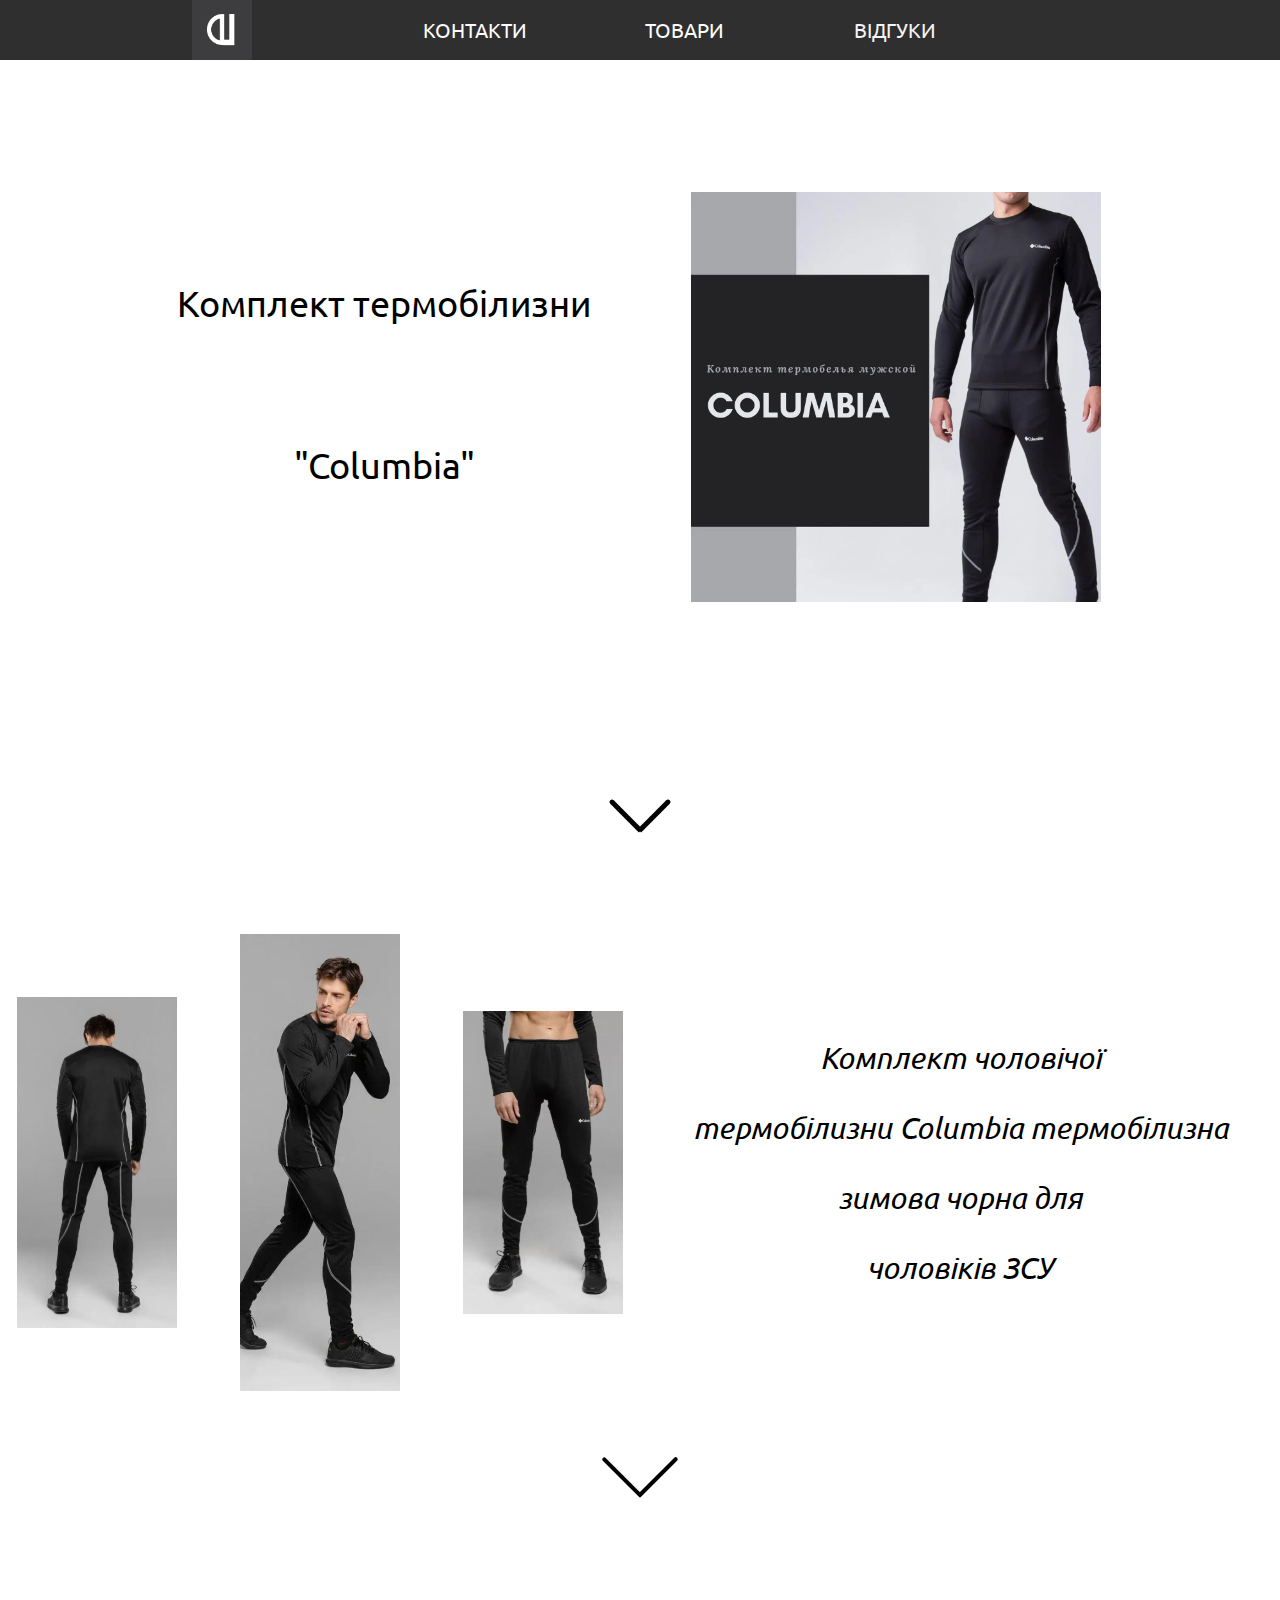
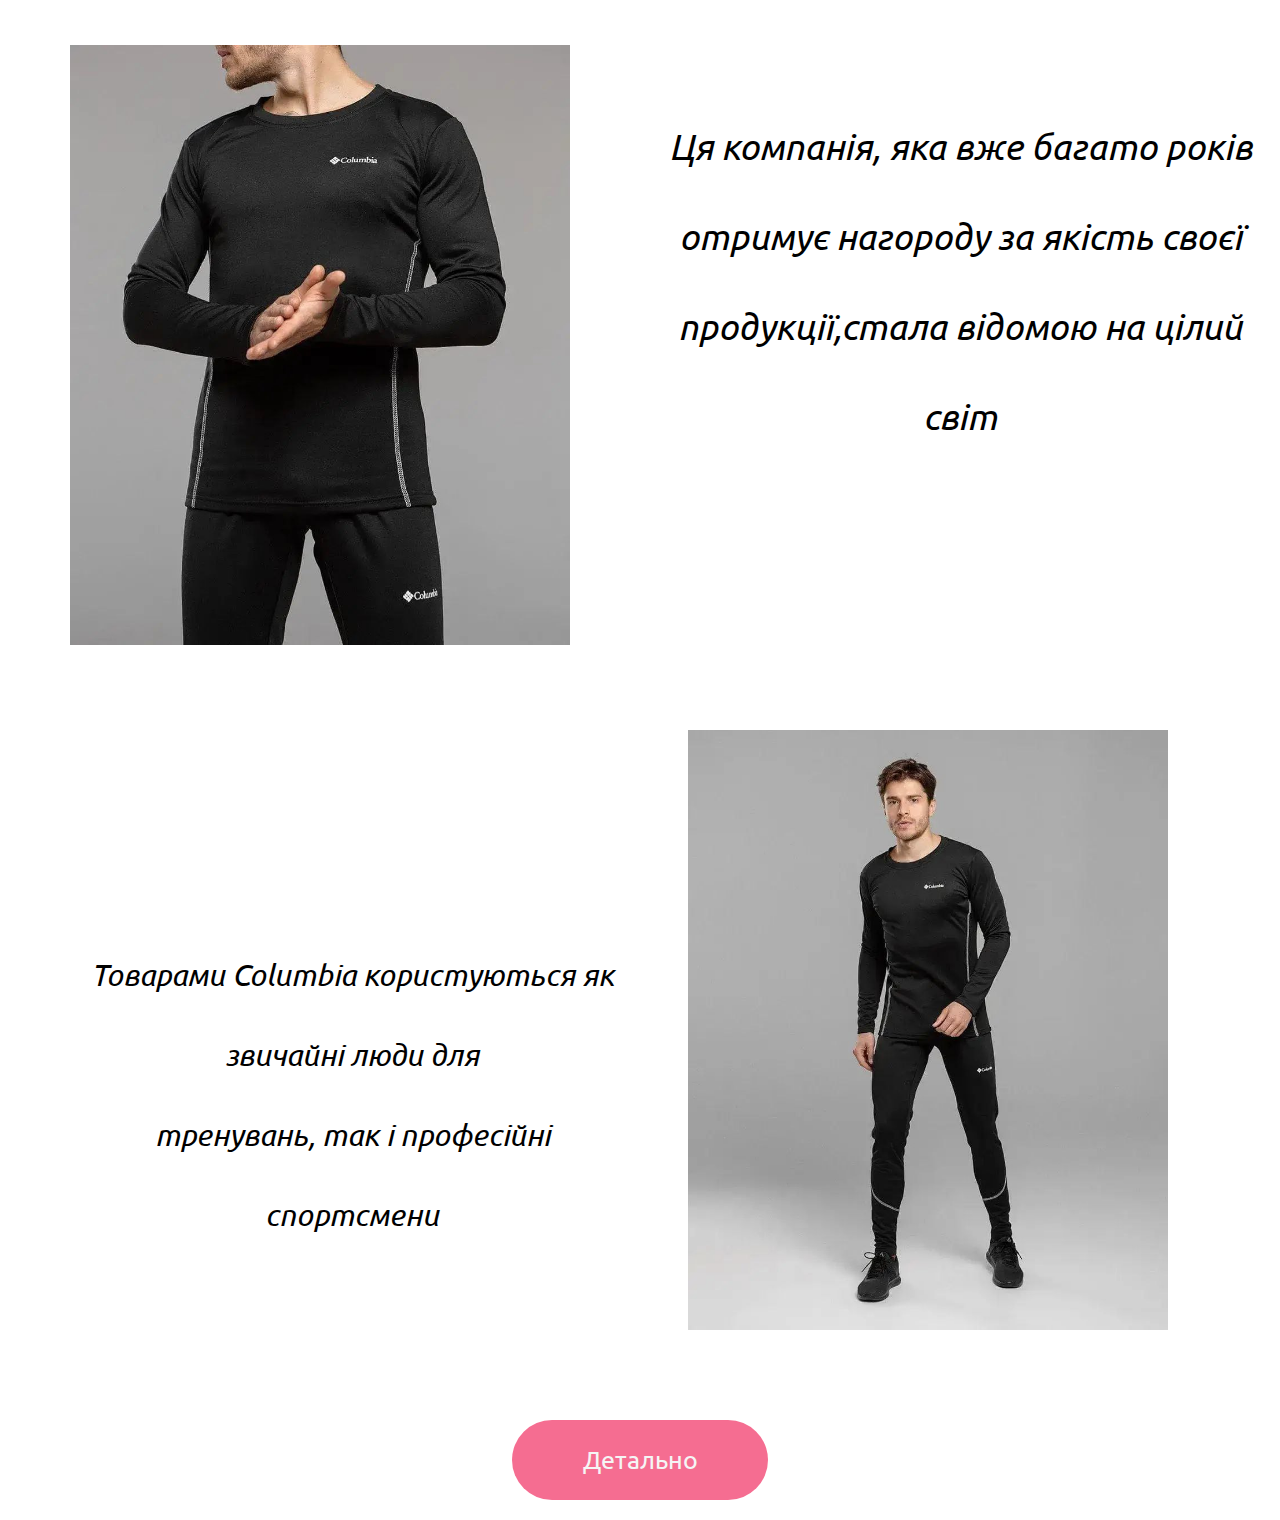
<file: Test_store/html/index.html>
<!DOCTYPE html>
<html>
<head>
	<meta charset="utf-8">
	<meta name="viewport" content="width=device-width, initial-scale=1">
	<title>Test_store</title>
	<link rel="stylesheet" type="text/css" href="../css/style.css">
	<link rel="shortcut icon" href="../content/header/test_store.ico">
</head>
<body>
	<div class="container">
		<header>
			<div class="header_body">
				<div class="header_logo">
					<img src="../content/header/logo11.jpg">
				</div>
				<div class="header_buttons_block">
					<div class="header_button header_button_1">
						<button>Контакти</button>
					</div>
					<div class="header_button header_button_2">
						<button>Товари</button>
					</div>
					<div class="header_button header_button_3">
						<button><a href="index_2.html#feedback" target="_blank">Відгуки</a></button>
					</div>
				</div>
			</div>
		</header>
		<div class="preview">
			<div class="preview_body">
				<div class="preview_main">
					<div class="preview_title">
						<p>Комплект термобілизни</p>
						<p>"Columbia"</p>
					</div>
					<div class="preview_photo">
						<img src="../content/preview/preview_photo.jpg">
					</div>
				</div>
				<div class="preview_arrow">
						<div class="arrow"><a href="#preview"></a></div>
				</div>
			</div>
		</div>
				<div id="preview" class="view_block_1">
					<div class="view_row-side">
						<div class="view_collage">
							<img src="../content/view/photo_1.svg">
							<img src="../content/view/photo_2.svg">
							<img src="../content/view/photo_3.svg">
						</div>
						<div class="view_txt_1">
							<p>Комплект чоловічої<br> термобілизни Columbia термобілизна зимова чорна для<br> чоловіків ЗСУ</p>
						</div>
					</div>
					<div class="view_arrow">
						<div class="arrow"><a href="#view"></a></div>
					</div>
				</div>
				<div id="view" class="view_block_2">
					<div class="view_photo_side_2">
						<img src="../content/view/photo_4.jpg">
					</div>
					<div class="view_txt_2">
						<p>Ця компанія, яка вже багато років<br> отримує нагороду за якість своєї<br> продукції,стала відомою на цілий світ</p>
					</div>
				</div>
				<div class="view_block_3">
					<div class="view_txt_3">
						<p>Товарами Columbia користуються як звичайні люди для<br> тренувань, так і професійні<br> спортсмени</p>
					</div>
					<div class="view_photo_side_3">
						<img src="../content/view/photo_5.jpg">
					</div>
				</div>
				<div class="view_button">
					<button><a href="index_2.html" target="_blank">Детально</a></button>
				</div>
	</div>
</body>
</html>
</file>
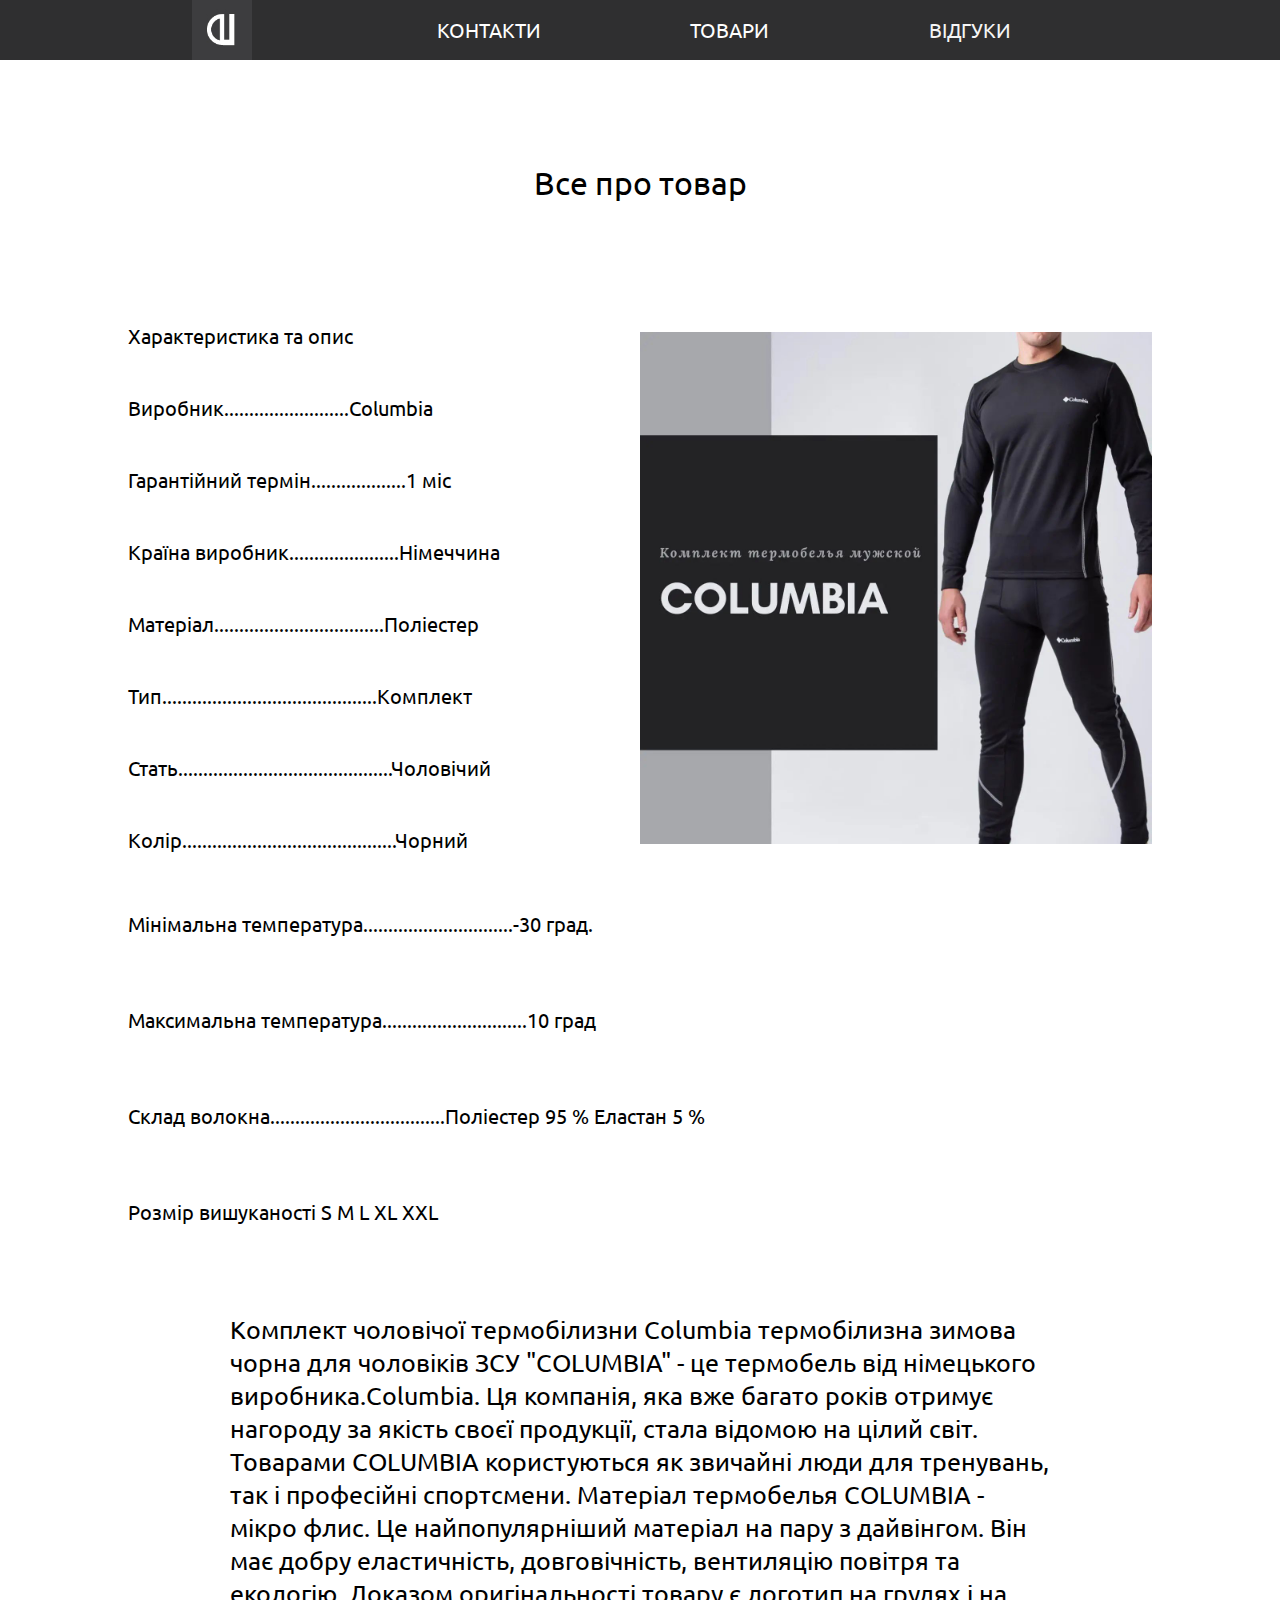
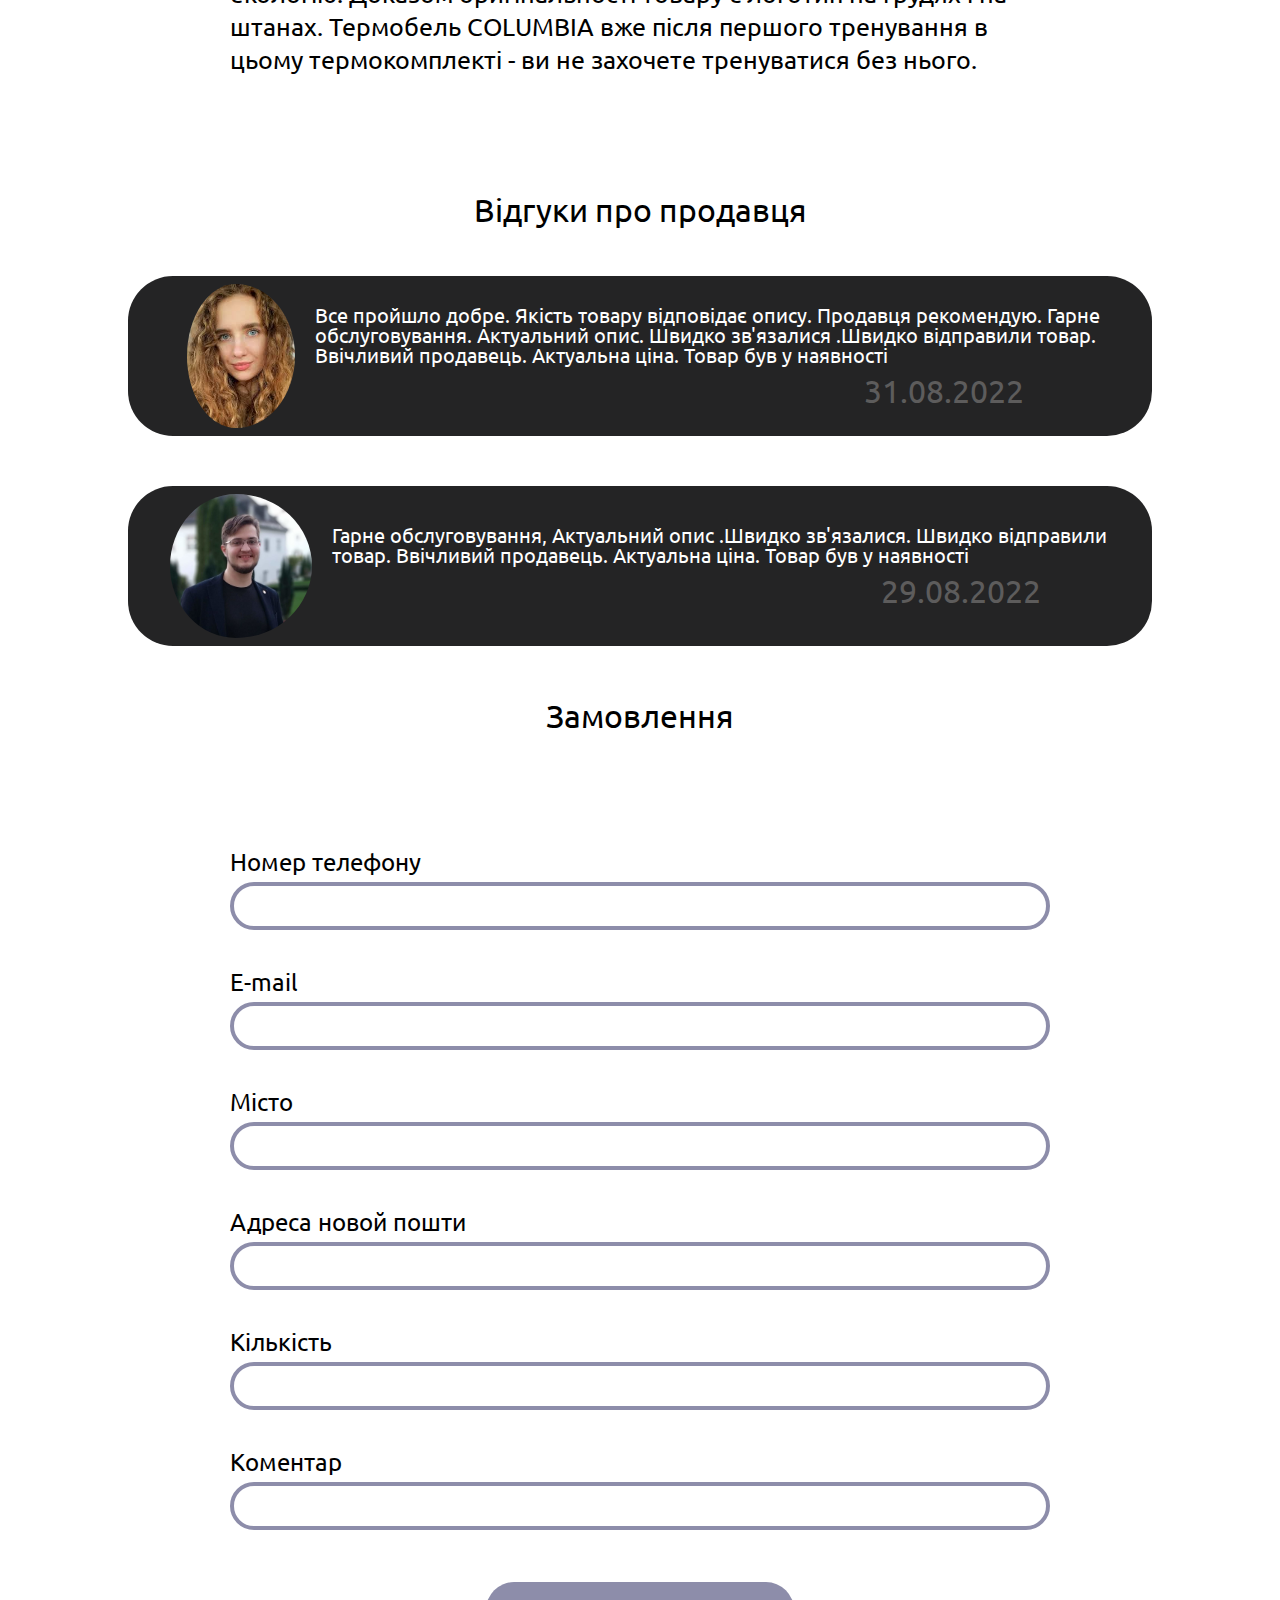
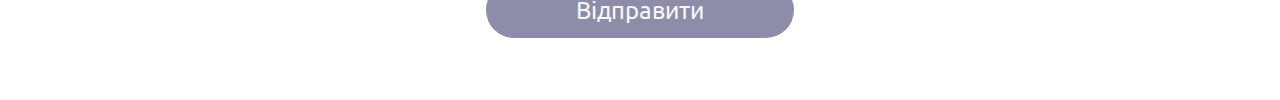
<file: Test_store/html/index_2.html>
<!DOCTYPE html>
<html>
<head>
	<meta charset="utf-8">
	<meta name="viewport" content="width=device-width, initial-scale=1">
	<title>Info</title>
	<link rel="stylesheet" type="text/css" href="../css/style_2.css">
	<link rel="shortcut icon" href="../content/header/test_store.ico">
</head>
<body>
	<div class="container">
		<header>
			<div class="header_body">
				<div class="header_logo">
					<img src="../content/header/logo11.jpg">
				</div>
				<div class="header_buttons_block">
					<div class="header_button header_button_1">
						<button>Контакти</button>
					</div>
					<div class="header_button header_button_2">
						<button>Товари</button>
					</div>
					<div class="header_button header_button_3">
						<button><a href="#feedback">Відгуки</a></button>
					</div>
				</div>
			</div>
		</header>
		<div class="info">
			<div class="info_body">
				<div class="info_title">
					<p>Все про товар</p>
				</div>
				<div class="info_characters-photo">
					<div class="info_main">
						<div class="info_characters">
							<p>Характеристика та опис</p>
							<p>Виробник.........................Columbia</p>
							<p>Гарантійний термін...................1 міс</p>
							<p>Країна виробник......................Німеччина</p>
							<p>Матеріал..................................Поліестер</p>
							<p>Тип...........................................Комплект</p>
							<p>Стать...........................................Чоловічий</p>
							<p>Колір...........................................Чорний</p>
						</div>	
						<div class="info_photo">
							<img src="../content/preview/preview_photo.jpg">
						</div>
					</div>
					<div class="info_last">
						<p>Мінімальна температура..............................-30 град.</p>
						<p>Максимальна температура.............................10 град</p>
						<p>Склад волокна...................................Поліестер 95 % Еластан 5 %</p>
						<p>Розмір вишуканості S M L XL XXL</p>
					</div>
				</div>
				<div class="info-big-txt">
					<p>Комплект чоловічої термобілизни Columbia термобілизна зимова чорна для чоловіків ЗСУ
					"COLUMBIA" - це термобель від німецького виробника.Columbia. Ця компанія, яка вже багато років отримує нагороду за якість своєї продукції, стала відомою на цілий світ. Товарами COLUMBIA користуються як звичайні люди для тренувань, так і професійні спортсмени.
					Матеріал термобелья COLUMBIA - мікро флис. Це найпопулярніший матеріал на пару з дайвінгом. Він має добру еластичність, довговічність, вентиляцію повітря та екологію.
					Доказом оригінальності товару є логотип на грудях і на штанах.
					Термобель COLUMBIA вже після першого тренування в цьому термокомплекті - ви не захочете тренуватися без нього.</p>
				</div>
			</div>
		</div >
		<div id="feedback" class="feedback">
			<div class="feedback_body">
				<div class="feedback_title"><p>Відгуки про продавця</p></div>
				<div class="feedback_comment">
					<img src="../content/feedback/baba.jpg">
					<div class="feedback_text">
						<p>Все пройшло добре. Якість товару відповідає опису. Продавця рекомендую. Гарне обслуговування. Актуальний опис. Швидко зв'язалися .Швидко відправили товар. Ввічливий продавець. Актуальна ціна.
						Товар був у наявності</p>
						<p class="feedback_date">31.08.2022</p>
					</div>
				</div>
				<div class="feedback_comment">
					<img src="../content/feedback/man.jpg">
					<div class="feedback_text">
						<p>Гарне обслуговування, Актуальний опис .Швидко зв'язалися. Швидко відправили товар. Ввічливий продавець. Актуальна ціна. Товар був у наявності</p>
						<p class="feedback_date">29.08.2022</p>
					</div>
				</div>
			</div>
		</div>
		<div class="contacts">
			<div class="contacts_body">
				<div class="contacts_title"><p>Замовлення</p></div>
				<div class="contacts_inputs-area">
					<form action="#" method="get">
						<div class="contacts_input">
							<p>Номер телефону</p>
							<input type="tel" name="usertel">
						</div>
						<div class="contacts_input">
							<p>Е-mail</p>
							<input type="email" name="useremail">
						</div>
						<div class="contacts_input">
							<p>Місто</p>
							<input type="text" name="usercity">
						</div>
						<div class="contacts_input">
							<p>Адреса новой пошти</p>
							<input type="text" name="userdelivery">
						</div>
						<div class="contacts_input">
							<p>Кількість</p>
							<input type="number" name="amount">
						</div>
						<div class="contacts_input contacts_commentar">
							<p>Коментар</p>
							<input type="text" name="comment">
						</div>
						<div class="contacts_button">
							<button><p>Відправити</p></button>
						</div>
					</form>
				</div>
			</div>
		</div>
	</div>
</body>
</html>
</file>
<file: Test_store/css/style.css>
@charset "UTF-8";
/*Обнуление*/
@import url("https://fonts.googleapis.com/css2?family=Inter:wght@300;400;700;900&family=Lato:wght@400;900&family=Playfair+Display+SC:wght@400;700;900&family=Ubuntu:wght@300;400;700&display=swap");
* {
  padding: 0;
  margin: 0;
  border: 0;
}

*, *:before, *:after {
  -webkit-box-sizing: border-box;
  box-sizing: border-box;
}

:focus, :active {
  outline: none;
}

a:focus, a:active {
  outline: none;
}

nav, footer, header, aside {
  display: block;
}

html, body {
  height: 100%;
  width: 100%;
  font-size: 100%;
  line-height: 1;
  font-size: 14px;
  -ms-text-size-adjust: 100%;
  -moz-text-size-adjust: 100%;
  -webkit-text-size-adjust: 100%;
}

input, button, textarea {
  font-family: inherit;
}

input::-ms-clear {
  display: none;
}

button {
  cursor: pointer;
}

button::-moz-focus-inner {
  padding: 0;
  border: 0;
}

a, a:visited {
  text-decoration: none;
}

a:hover {
  text-decoration: none;
}

ul li {
  list-style: none;
}

img {
  vertical-align: top;
}

h1, h2, h3, h4, h5, h6 {
  font-size: inherit;
  font-weight: 400;
}

/*--------------------*/
html {
  scroll-behavior: smooth;
}

body {
  font-family: "Inter", sans-serif;
  font-family: "Lato", sans-serif;
  font-family: "Playfair Display SC", serif;
  font-family: "Ubuntu", sans-serif;
}

.container {
  display: -webkit-box;
  display: -ms-flexbox;
  display: flex;
  -webkit-box-orient: vertical;
  -webkit-box-direction: normal;
      -ms-flex-direction: column;
          flex-direction: column;
  width: 100%;
  -webkit-box-align: center;
      -ms-flex-align: center;
          align-items: center;
}
.container header {
  position: sticky;
  display: -webkit-box;
  display: -ms-flexbox;
  display: flex;
  -webkit-box-pack: center;
      -ms-flex-pack: center;
          justify-content: center;
  left: 0;
  top: 0;
  width: 100%;
  height: 60px;
  background: #242425;
  z-index: 1;
  opacity: 0.95;
}
.container header .header_body {
  display: -webkit-box;
  display: -ms-flexbox;
  display: flex;
  -webkit-box-pack: start;
      -ms-flex-pack: start;
          justify-content: flex-start;
  width: 70%;
  height: 100%;
}
@media (max-width: 630px) {
  .container header .header_body {
    width: 95%;
  }
}
.container header .header_body .header_logo {
  width: 20%;
}
.container header .header_body .header_logo img {
  height: 100%;
}
.container header .header_body .header_buttons_block {
  width: 70%;
  height: 100%;
  display: -webkit-box;
  display: -ms-flexbox;
  display: flex;
  -webkit-box-pack: justify;
      -ms-flex-pack: justify;
          justify-content: space-between;
  -webkit-box-align: center;
      -ms-flex-align: center;
          align-items: center;
}
@media (max-width: 650px) {
  .container header .header_body .header_buttons_block {
    width: 80%;
  }
}
.container header .header_body .header_buttons_block .header_button {
  height: 100%;
  width: 33%;
  display: -webkit-box;
  display: -ms-flexbox;
  display: flex;
  -webkit-box-pack: center;
      -ms-flex-pack: center;
          justify-content: center;
  -webkit-box-align: center;
      -ms-flex-align: center;
          align-items: center;
}
.container header .header_body .header_buttons_block .header_button button {
  position: relative;
  width: 100%;
  height: 100%;
  overflow: hidden;
  background: #242425;
  font-size: 20px;
  text-transform: uppercase;
  color: #FFFFFF;
}
@media (max-width: 650px) {
  .container header .header_body .header_buttons_block .header_button button {
    font-size: 15px;
  }
}
@media (max-width: 325px) {
  .container header .header_body .header_buttons_block .header_button button {
    font-size: 12px;
  }
}
.container header .header_body .header_buttons_block .header_button button a {
  color: whitesmoke;
  width: 100%;
  height: 100%;
  display: -webkit-box;
  display: -ms-flexbox;
  display: flex;
  -webkit-box-pack: center;
      -ms-flex-pack: center;
          justify-content: center;
  -webkit-box-align: center;
      -ms-flex-align: center;
          align-items: center;
}
.container header .header_body .header_buttons_block .header_button button:after {
  content: " ";
  -webkit-transform: translate(0%, -100%);
          transform: translate(0%, -100%);
  position: absolute;
  top: 100%;
  left: 0%;
  background: #F56D91;
  width: 100%;
  height: 0%;
  -webkit-transition: 0.4s all;
  transition: 0.4s all;
  opacity: 0;
}
.container header .header_body .header_buttons_block .header_button button:hover:after {
  height: 10%;
  opacity: 1;
}
.container header .header_body .header_buttons_block .header_button button:active:after {
  background: #F1396A;
}
.container .preview {
  display: -webkit-box;
  display: -ms-flexbox;
  display: flex;
  -webkit-box-pack: center;
      -ms-flex-pack: center;
          justify-content: center;
  width: 100%;
  height: 90vh;
}
@media (max-height: 520px) {
  .container .preview {
    height: 700px;
  }
}
.container .preview .preview_body {
  display: -webkit-box;
  display: -ms-flexbox;
  display: flex;
  width: 80%;
  height: 100%;
  -webkit-box-orient: vertical;
  -webkit-box-direction: normal;
      -ms-flex-direction: column;
          flex-direction: column;
  -webkit-box-pack: justify;
      -ms-flex-pack: justify;
          justify-content: space-between;
  -webkit-box-align: center;
      -ms-flex-align: center;
          align-items: center;
}
.container .preview .preview_body .preview_main {
  display: -webkit-box;
  display: -ms-flexbox;
  display: flex;
  -webkit-box-orient: horizontal;
  -webkit-box-direction: normal;
      -ms-flex-direction: row;
          flex-direction: row;
  -webkit-box-align: center;
      -ms-flex-align: center;
          align-items: center;
  height: 80%;
  width: 100%;
}
@media (max-width: 1200px) {
  .container .preview .preview_body .preview_main {
    -webkit-box-orient: vertical;
    -webkit-box-direction: normal;
        -ms-flex-direction: column;
            flex-direction: column;
  }
}
.container .preview .preview_body .preview_main .preview_title {
  width: 50%;
  display: -webkit-box;
  display: -ms-flexbox;
  display: flex;
  -webkit-box-orient: vertical;
  -webkit-box-direction: normal;
      -ms-flex-direction: column;
          flex-direction: column;
  -webkit-box-align: center;
      -ms-flex-align: center;
          align-items: center;
  -ms-flex-pack: distribute;
      justify-content: space-around;
  font-size: 36px;
  height: 50%;
}
@media (max-width: 1200px) {
  .container .preview .preview_body .preview_main .preview_title {
    width: 100%;
    height: 50%;
  }
}
@media (max-width: 530px) {
  .container .preview .preview_body .preview_main .preview_title {
    font-size: 20px;
  }
}
.container .preview .preview_body .preview_main .preview_photo {
  width: 50%;
  height: 100%;
  display: -webkit-box;
  display: -ms-flexbox;
  display: flex;
  -webkit-box-pack: center;
      -ms-flex-pack: center;
          justify-content: center;
  -webkit-box-align: center;
      -ms-flex-align: center;
          align-items: center;
}
@media (max-width: 1200px) {
  .container .preview .preview_body .preview_main .preview_photo {
    width: 70%;
    height: 50%;
  }
}
.container .preview .preview_body .preview_main .preview_photo img {
  width: 80%;
  margin-top: 5%;
}
@media (max-width: 1200px) {
  .container .preview .preview_body .preview_main .preview_photo img {
    width: 260px;
  }
}
@media (max-width: 650px) {
  .container .preview .preview_body .preview_main .preview_photo img {
    width: 300px;
  }
}
.container .preview .preview_body .preview_arrow {
  width: 100%;
  height: 10%;
  display: -webkit-box;
  display: -ms-flexbox;
  display: flex;
  -webkit-box-pack: center;
      -ms-flex-pack: center;
          justify-content: center;
  -webkit-transition: 0.2s all;
  transition: 0.2s all;
}
.container .preview .preview_body .preview_arrow:hover {
  -webkit-transform: scale(1, 1.2);
          transform: scale(1, 1.2);
}
.container .preview .preview_body .preview_arrow:active .arrow {
  -webkit-transform: rotateX(180deg);
          transform: rotateX(180deg);
}
.container .preview .preview_body .preview_arrow .arrow {
  position: relative;
  height: 60%;
  width: 7%;
  -webkit-transition: 0.2s all;
  transition: 0.2s all;
  -webkit-transition-duration: 0.2s;
          transition-duration: 0.2s;
}
@media (max-width: 1000px) {
  .container .preview .preview_body .preview_arrow .arrow {
    width: 15%;
  }
}
@media (max-width: 700px) {
  .container .preview .preview_body .preview_arrow .arrow {
    width: 20%;
  }
}
.container .preview .preview_body .preview_arrow .arrow:before {
  content: " ";
  background: black;
  position: absolute;
  width: 60%;
  height: 10%;
  top: 50%;
  -webkit-transform: rotate(45deg);
          transform: rotate(45deg);
  border-radius: 20px 0px 0px 20px;
}
.container .preview .preview_body .preview_arrow .arrow:after {
  content: " ";
  background: black;
  position: absolute;
  right: 0;
  top: 50%;
  width: 60%;
  height: 10%;
  -webkit-transform: rotate(-45deg);
          transform: rotate(-45deg);
  border-radius: 0px 20px 20px 0px;
}
.container .preview .preview_body .preview_arrow .arrow a {
  position: absolute;
  width: 100%;
  height: 100%;
}
.container .view_block_1 {
  display: -webkit-box;
  display: -ms-flexbox;
  display: flex;
  -webkit-box-orient: vertical;
  -webkit-box-direction: normal;
      -ms-flex-direction: column;
          flex-direction: column;
  height: 650px;
  width: 100%;
}
@media (max-width: 1200px) {
  .container .view_block_1 {
    height: 1200px;
  }
}
@media (max-width: 426px) {
  .container .view_block_1 {
    height: 800px;
  }
}
.container .view_block_1 .view_row-side {
  display: -webkit-box;
  display: -ms-flexbox;
  display: flex;
  width: 100%;
  height: 90%;
  -ms-flex-pack: distribute;
      justify-content: space-around;
}
@media (max-width: 1200px) {
  .container .view_block_1 .view_row-side {
    -webkit-box-orient: vertical;
    -webkit-box-direction: normal;
        -ms-flex-direction: column;
            flex-direction: column;
    -webkit-box-align: center;
        -ms-flex-align: center;
            align-items: center;
  }
}
.container .view_block_1 .view_row-side .view_collage {
  height: 100%;
  gap: 30px;
  width: 50%;
  display: -webkit-box;
  display: -ms-flexbox;
  display: flex;
  -webkit-box-orient: horizontal;
  -webkit-box-direction: normal;
      -ms-flex-direction: row;
          flex-direction: row;
  -ms-flex-pack: distribute;
      justify-content: space-around;
  -webkit-box-align: center;
      -ms-flex-align: center;
          align-items: center;
}
@media (max-width: 1200px) {
  .container .view_block_1 .view_row-side .view_collage {
    width: 100%;
    height: 50%;
  }
}
.container .view_block_1 .view_row-side .view_collage img {
  width: 25%;
  max-height: 550px;
  display: -webkit-box;
  display: -ms-flexbox;
  display: flex;
  -ms-flex-negative: 1;
      flex-shrink: 1;
}
.container .view_block_1 .view_row-side .view_txt_1 {
  -webkit-box-sizing: border-box;
          box-sizing: border-box;
  padding: 10px;
  width: 50%;
  display: -webkit-box;
  display: -ms-flexbox;
  display: flex;
  -webkit-box-pack: center;
      -ms-flex-pack: center;
          justify-content: center;
  -webkit-box-align: center;
      -ms-flex-align: center;
          align-items: center;
}
@media (max-width: 1200px) {
  .container .view_block_1 .view_row-side .view_txt_1 {
    width: 100%;
  }
}
.container .view_block_1 .view_row-side .view_txt_1 p {
  font-size: 30px;
  text-align: center;
  line-height: 70px;
  font-style: italic;
}
@media (max-width: 1200px) {
  .container .view_block_1 .view_row-side .view_txt_1 p {
    font-size: 30px;
    line-height: 50px;
  }
}
.container .view_block_1 .view_arrow {
  width: 100%;
  height: 10%;
  display: -webkit-box;
  display: -ms-flexbox;
  display: flex;
  -webkit-box-pack: center;
      -ms-flex-pack: center;
          justify-content: center;
  -webkit-transition: 0.2s all;
  transition: 0.2s all;
}
.container .view_block_1 .view_arrow:hover {
  -webkit-transform: scale(1, 1.2);
          transform: scale(1, 1.2);
}
.container .view_block_1 .view_arrow:active .arrow {
  -webkit-transform: rotateX(180deg);
          transform: rotateX(180deg);
}
.container .view_block_1 .view_arrow .arrow {
  position: relative;
  height: 60%;
  width: 7%;
  -webkit-transition: 0.2s all;
  transition: 0.2s all;
  -webkit-transition-duration: 0.2s;
          transition-duration: 0.2s;
}
@media (max-width: 1000px) {
  .container .view_block_1 .view_arrow .arrow {
    width: 15%;
  }
}
@media (max-width: 700px) {
  .container .view_block_1 .view_arrow .arrow {
    width: 20%;
    height: 40%;
  }
}
.container .view_block_1 .view_arrow .arrow:before {
  content: " ";
  background: black;
  position: absolute;
  width: 60%;
  height: 10%;
  top: 50%;
  -webkit-transform: rotate(45deg);
          transform: rotate(45deg);
  border-radius: 20px 0px 0px 20px;
}
.container .view_block_1 .view_arrow .arrow:after {
  content: " ";
  background: black;
  position: absolute;
  right: 0;
  top: 50%;
  width: 60%;
  height: 10%;
  -webkit-transform: rotate(-45deg);
          transform: rotate(-45deg);
  border-radius: 0px 20px 20px 0px;
}
.container .view_block_1 .view_arrow .arrow a {
  position: absolute;
  width: 100%;
  height: 100%;
}
.container .view_block_2 {
  display: -webkit-box;
  display: -ms-flexbox;
  display: flex;
  height: 650px;
  -webkit-box-pack: center;
      -ms-flex-pack: center;
          justify-content: center;
  -webkit-box-orient: horizontal;
  -webkit-box-direction: normal;
      -ms-flex-direction: row;
          flex-direction: row;
  -webkit-box-align: center;
      -ms-flex-align: center;
          align-items: center;
  width: 100%;
  margin-top: 100px;
}
@media (max-width: 1200px) {
  .container .view_block_2 {
    height: 1000px;
    -webkit-box-orient: vertical;
    -webkit-box-direction: normal;
        -ms-flex-direction: column;
            flex-direction: column;
  }
}
@media (max-width: 426px) {
  .container .view_block_2 {
    height: 800px;
  }
}
.container .view_block_2 .view_photo_side_2 {
  width: 50%;
  height: 100%;
  display: -webkit-box;
  display: -ms-flexbox;
  display: flex;
  -webkit-box-pack: center;
      -ms-flex-pack: center;
          justify-content: center;
  -webkit-box-align: center;
      -ms-flex-align: center;
          align-items: center;
}
.container .view_block_2 .view_photo_side_2 img {
  width: 500px;
  max-height: 600px;
}
@media (max-width: 650px) {
  .container .view_block_2 .view_photo_side_2 img {
    height: 400px;
  }
}
@media (max-width: 325px) {
  .container .view_block_2 .view_photo_side_2 img {
    height: 350px;
  }
}
.container .view_block_2 .view_txt_2 {
  width: 50%;
  height: 100%;
  display: -webkit-box;
  display: -ms-flexbox;
  display: flex;
  -webkit-box-pack: center;
      -ms-flex-pack: center;
          justify-content: center;
  -webkit-box-align: center;
      -ms-flex-align: center;
          align-items: center;
  margin-bottom: 10%;
}
@media (max-width: 426px) {
  .container .view_block_2 .view_txt_2 {
    width: 100%;
  }
}
.container .view_block_2 .view_txt_2 p {
  width: 100%;
  font-size: 36px;
  text-align: center;
  color: black;
  line-height: 90px;
  font-style: italic;
}
@media (max-width: 1200px) {
  .container .view_block_2 .view_txt_2 p {
    line-height: 60px;
    font-size: 33px;
  }
}
@media (max-width: 768px) {
  .container .view_block_2 .view_txt_2 p {
    line-height: 50px;
    font-size: 30px;
  }
}
@media (max-width: 426px) {
  .container .view_block_2 .view_txt_2 p {
    line-height: 40px;
    font-size: 25px;
  }
}
.container .view_block_3 {
  height: 650px;
  width: 90%;
  display: -webkit-box;
  display: -ms-flexbox;
  display: flex;
  -webkit-box-orient: horizontal;
  -webkit-box-direction: normal;
      -ms-flex-direction: row;
          flex-direction: row;
  -webkit-box-align: start;
      -ms-flex-align: start;
          align-items: flex-start;
  -webkit-box-pack: justify;
      -ms-flex-pack: justify;
          justify-content: space-between;
  margin-top: 100px;
}
@media (max-width: 1200px) {
  .container .view_block_3 {
    -webkit-box-orient: vertical;
    -webkit-box-direction: normal;
        -ms-flex-direction: column;
            flex-direction: column;
    height: 900px;
    -webkit-box-align: center;
        -ms-flex-align: center;
            align-items: center;
    margin-top: 0px;
  }
}
@media (max-width: 425px) {
  .container .view_block_3 {
    height: 800px;
  }
}
.container .view_block_3 .view_txt_3 {
  width: 50%;
  height: 100%;
  display: -webkit-box;
  display: -ms-flexbox;
  display: flex;
  -webkit-box-pack: end;
      -ms-flex-pack: end;
          justify-content: flex-end;
  -webkit-box-align: center;
      -ms-flex-align: center;
          align-items: center;
}
@media (max-width: 1200px) {
  .container .view_block_3 .view_txt_3 {
    height: 30%;
    width: 100%;
  }
}
.container .view_block_3 .view_txt_3 p {
  width: 100%;
  font-size: 30px;
  text-align: center;
  color: black;
  line-height: 80px;
  font-style: italic;
}
@media (max-width: 768px) {
  .container .view_block_3 .view_txt_3 p {
    line-height: 50px;
    font-size: 33px;
  }
}
@media (max-width: 426px) {
  .container .view_block_3 .view_txt_3 p {
    line-height: 40px;
    font-size: 25px;
  }
}
.container .view_block_3 .view_photo_side_3 {
  width: 50%;
  height: 80%;
  display: -webkit-box;
  display: -ms-flexbox;
  display: flex;
  -webkit-box-align: center;
      -ms-flex-align: center;
          align-items: center;
  -webkit-box-pack: center;
      -ms-flex-pack: center;
          justify-content: center;
}
@media (max-width: 1200px) {
  .container .view_block_3 .view_photo_side_3 {
    height: 70%;
    width: 70%;
  }
}
.container .view_block_3 .view_photo_side_3 img {
  width: auto;
  max-height: 600px;
}
@media (max-width: 1200px) {
  .container .view_block_3 .view_photo_side_3 img {
    max-height: 800px;
    height: 550px;
    width: auto;
  }
}
@media (max-width: 650px) {
  .container .view_block_3 .view_photo_side_3 img {
    height: 400px;
  }
}
@media (max-width: 325px) {
  .container .view_block_3 .view_photo_side_3 img {
    height: 350px;
  }
}
.container .view_button {
  height: 100px;
  width: 100%;
  display: -webkit-box;
  display: -ms-flexbox;
  display: flex;
  -webkit-box-pack: center;
      -ms-flex-pack: center;
          justify-content: center;
  -webkit-box-align: start;
      -ms-flex-align: start;
          align-items: flex-start;
}
.container .view_button button {
  height: 80%;
  width: 20%;
  background: #F56D91;
  border-radius: 45px;
  -webkit-transition: 0.2s all;
  transition: 0.2s all;
  display: -webkit-box;
  display: -ms-flexbox;
  display: flex;
  -webkit-box-pack: center;
      -ms-flex-pack: center;
          justify-content: center;
  -webkit-box-align: center;
      -ms-flex-align: center;
          align-items: center;
}
@media (max-width: 650px) {
  .container .view_button button {
    width: 40%;
  }
}
@media (max-width: 425px) {
  .container .view_button button {
    width: 40%;
    height: 60%;
  }
}
@media (max-width: 321px) {
  .container .view_button button {
    width: 50%;
    height: 50%;
  }
}
.container .view_button button:hover {
  background: #FE8FAD;
}
.container .view_button button:active {
  background: #FA3E71;
  width: 23%;
}
.container .view_button button a {
  font-size: 25px;
  color: whitesmoke;
  width: 100%;
  height: 100%;
  display: -webkit-box;
  display: -ms-flexbox;
  display: flex;
  -webkit-box-align: center;
      -ms-flex-align: center;
          align-items: center;
  -webkit-box-pack: center;
      -ms-flex-pack: center;
          justify-content: center;
}
</file>
<file: Test_store/css/style_2.css>
@charset "UTF-8";
/*Обнуление*/
@import url("https://fonts.googleapis.com/css2?family=Inter:wght@300;400;700;900&family=Lato:wght@400;900&family=Playfair+Display+SC:wght@400;700;900&family=Ubuntu:wght@300;400;700&display=swap");
* {
  padding: 0;
  margin: 0;
  border: 0;
}

*, *:before, *:after {
  -webkit-box-sizing: border-box;
  box-sizing: border-box;
}

:focus, :active {
  outline: none;
}

a:focus, a:active {
  outline: none;
}

nav, footer, header, aside {
  display: block;
}

html, body {
  height: 100%;
  width: 100%;
  font-size: 100%;
  line-height: 1;
  font-size: 14px;
  -ms-text-size-adjust: 100%;
  -moz-text-size-adjust: 100%;
  -webkit-text-size-adjust: 100%;
}

input, button, textarea {
  font-family: inherit;
}

input::-ms-clear {
  display: none;
}

button {
  cursor: pointer;
}

button::-moz-focus-inner {
  padding: 0;
  border: 0;
}

a, a:visited {
  text-decoration: none;
}

a:hover {
  text-decoration: none;
}

ul li {
  list-style: none;
}

img {
  vertical-align: top;
}

h1, h2, h3, h4, h5, h6 {
  font-size: inherit;
  font-weight: 400;
}

/*--------------------*/
html {
  scroll-behavior: smooth;
}

body {
  font-family: "Inter", sans-serif;
  font-family: "Lato", sans-serif;
  font-family: "Playfair Display SC", serif;
  font-family: "Ubuntu", sans-serif;
}

.container {
  display: -webkit-box;
  display: -ms-flexbox;
  display: flex;
  -webkit-box-orient: vertical;
  -webkit-box-direction: normal;
      -ms-flex-direction: column;
          flex-direction: column;
  width: 100%;
  gap: 80px;
}
.container header {
  position: sticky;
  display: -webkit-box;
  display: -ms-flexbox;
  display: flex;
  -webkit-box-pack: center;
      -ms-flex-pack: center;
          justify-content: center;
  left: 0;
  top: 0;
  width: 100%;
  height: 60px;
  background: #242425;
  z-index: 1;
  opacity: 0.95;
}
.container header .header_body {
  display: -webkit-box;
  display: -ms-flexbox;
  display: flex;
  -webkit-box-pack: start;
      -ms-flex-pack: start;
          justify-content: flex-start;
  width: 70%;
  height: 100%;
}
@media (max-width: 768px) {
  .container header .header_body {
    width: 98%;
  }
}
.container header .header_body .header_logo {
  width: 20%;
}
.container header .header_body .header_logo img {
  height: 100%;
}
.container header .header_body .header_buttons_block {
  width: 80%;
  height: 100%;
  display: -webkit-box;
  display: -ms-flexbox;
  display: flex;
  -webkit-box-pack: justify;
      -ms-flex-pack: justify;
          justify-content: space-between;
  -webkit-box-align: center;
      -ms-flex-align: center;
          align-items: center;
}
.container header .header_body .header_buttons_block .header_button {
  height: 100%;
  width: 33%;
  display: -webkit-box;
  display: -ms-flexbox;
  display: flex;
  -webkit-box-pack: center;
      -ms-flex-pack: center;
          justify-content: center;
  -webkit-box-align: center;
      -ms-flex-align: center;
          align-items: center;
}
.container header .header_body .header_buttons_block .header_button button {
  position: relative;
  width: 100%;
  height: 100%;
  overflow: hidden;
  background: #242425;
  font-size: 20px;
  text-transform: uppercase;
  color: #FFFFFF;
}
@media (max-width: 625px) {
  .container header .header_body .header_buttons_block .header_button button {
    font-size: 15px;
  }
}
@media (max-width: 425px) {
  .container header .header_body .header_buttons_block .header_button button {
    font-size: 12px;
  }
}
.container header .header_body .header_buttons_block .header_button button a {
  color: whitesmoke;
  width: 100%;
  height: 100%;
  display: -webkit-box;
  display: -ms-flexbox;
  display: flex;
  -webkit-box-pack: center;
      -ms-flex-pack: center;
          justify-content: center;
  -webkit-box-align: center;
      -ms-flex-align: center;
          align-items: center;
}
.container header .header_body .header_buttons_block .header_button button:after {
  content: " ";
  -webkit-transform: translate(0%, -100%);
          transform: translate(0%, -100%);
  position: absolute;
  top: 100%;
  left: 0%;
  background: #F56D91;
  width: 100%;
  height: 0%;
  -webkit-transition: 0.4s all;
  transition: 0.4s all;
  opacity: 0;
}
.container header .header_body .header_buttons_block .header_button button:hover:after {
  height: 10%;
  opacity: 1;
}
.container header .header_body .header_buttons_block .header_button button:active:after {
  background: #F1396A;
}
.container .info {
  display: -webkit-box;
  display: -ms-flexbox;
  display: flex;
  width: 100%;
  -webkit-box-align: center;
      -ms-flex-align: center;
          align-items: center;
  -webkit-box-orient: vertical;
  -webkit-box-direction: normal;
      -ms-flex-direction: column;
          flex-direction: column;
  height: 1600px;
}
@media (max-width: 625px) {
  .container .info {
    height: 1200px;
  }
}
.container .info .info_body {
  display: -webkit-box;
  display: -ms-flexbox;
  display: flex;
  -webkit-box-orient: vertical;
  -webkit-box-direction: normal;
      -ms-flex-direction: column;
          flex-direction: column;
  -ms-flex-pack: distribute;
      justify-content: space-around;
  -webkit-box-align: center;
      -ms-flex-align: center;
          align-items: center;
  width: 80%;
  height: 100%;
}
@media (max-width: 425px) {
  .container .info .info_body {
    width: 95%;
  }
}
.container .info .info_body .info_title {
  text-align: center;
  font-size: 32px;
  height: 5%;
  display: -webkit-box;
  display: -ms-flexbox;
  display: flex;
  -webkit-box-pack: center;
      -ms-flex-pack: center;
          justify-content: center;
}
.container .info .info_body .info_characters-photo {
  display: -webkit-box;
  display: -ms-flexbox;
  display: flex;
  -webkit-box-orient: vertical;
  -webkit-box-direction: normal;
      -ms-flex-direction: column;
          flex-direction: column;
  -webkit-box-pack: center;
      -ms-flex-pack: center;
          justify-content: center;
  -webkit-box-align: center;
      -ms-flex-align: center;
          align-items: center;
  height: 60%;
  width: 100%;
}
.container .info .info_body .info_characters-photo .info_main {
  display: -webkit-box;
  display: -ms-flexbox;
  display: flex;
  -webkit-box-orient: horizontal;
  -webkit-box-direction: normal;
      -ms-flex-direction: row;
          flex-direction: row;
  -webkit-box-pack: justify;
      -ms-flex-pack: justify;
          justify-content: space-between;
  width: 100%;
  height: 60%;
}
@media (max-width: 950px) {
  .container .info .info_body .info_characters-photo .info_main {
    -webkit-box-orient: vertical;
    -webkit-box-direction: reverse;
        -ms-flex-direction: column-reverse;
            flex-direction: column-reverse;
    height: 80%;
  }
}
.container .info .info_body .info_characters-photo .info_main .info_characters {
  height: 100%;
  width: 50%;
  display: -webkit-box;
  display: -ms-flexbox;
  display: flex;
  -webkit-box-orient: vertical;
  -webkit-box-direction: normal;
      -ms-flex-direction: column;
          flex-direction: column;
  -ms-flex-pack: distribute;
      justify-content: space-around;
}
@media (max-width: 950px) {
  .container .info .info_body .info_characters-photo .info_main .info_characters {
    height: 50%;
    width: 100%;
    text-align: center;
  }
}
@media (max-width: 480px) {
  .container .info .info_body .info_characters-photo .info_main .info_characters {
    height: 300px;
  }
}
.container .info .info_body .info_characters-photo .info_main .info_characters p {
  font-size: 20px;
  line-height: 55px;
}
@media (max-width: 950px) {
  .container .info .info_body .info_characters-photo .info_main .info_characters p {
    line-height: 30px;
  }
}
@media (max-width: 625px) {
  .container .info .info_body .info_characters-photo .info_main .info_characters p {
    font-size: 15px;
  }
}
@media (max-width: 480px) {
  .container .info .info_body .info_characters-photo .info_main .info_characters p {
    font-size: 10px;
  }
}
.container .info .info_body .info_characters-photo .info_main .info_photo {
  width: 50%;
  height: 100%;
  display: -webkit-box;
  display: -ms-flexbox;
  display: flex;
  -webkit-box-pack: center;
      -ms-flex-pack: center;
          justify-content: center;
  -webkit-box-align: center;
      -ms-flex-align: center;
          align-items: center;
}
@media (max-width: 950px) {
  .container .info .info_body .info_characters-photo .info_main .info_photo {
    height: 50%;
    width: 100%;
  }
}
.container .info .info_body .info_characters-photo .info_main .info_photo img {
  width: 100%;
  max-width: 600px;
}
@media (max-width: 950px) {
  .container .info .info_body .info_characters-photo .info_main .info_photo img {
    width: 40%;
  }
}
@media (max-width: 59 5px) {
  .container .info .info_body .info_characters-photo .info_main .info_photo img {
    width: 60%;
  }
}
@media (max-width: 480px) {
  .container .info .info_body .info_characters-photo .info_main .info_photo img {
    width: 60%;
  }
}
.container .info .info_body .info_characters-photo .info_last {
  height: 40%;
  width: 100%;
  display: -webkit-box;
  display: -ms-flexbox;
  display: flex;
  -webkit-box-orient: vertical;
  -webkit-box-direction: normal;
      -ms-flex-direction: column;
          flex-direction: column;
  -ms-flex-pack: distribute;
      justify-content: space-around;
  font-size: 20px;
  line-height: 40px;
}
@media (max-width: 950px) {
  .container .info .info_body .info_characters-photo .info_last {
    height: 20%;
    text-align: center;
    margin-bottom: 100px;
    font-size: 20px;
  }
}
@media (max-width: 625px) {
  .container .info .info_body .info_characters-photo .info_last {
    font-size: 15px;
  }
}
@media (max-width: 480px) {
  .container .info .info_body .info_characters-photo .info_last {
    font-size: 10px;
  }
}
@media (max-width: 300px) {
  .container .info .info_body .info_characters-photo .info_last {
    font-size: 8px;
  }
}
.container .info .info_body .info-big-txt {
  display: -webkit-box;
  display: -ms-flexbox;
  display: flex;
  width: 80%;
  height: 400px;
  font-size: 25px;
  line-height: 33px;
}
@media (max-width: 950px) {
  .container .info .info_body .info-big-txt {
    width: 95%;
    font-size: 20px;
  }
}
@media (max-width: 625px) {
  .container .info .info_body .info-big-txt {
    font-size: 15px;
    line-height: 20px;
    width: 99%;
  }
}
@media (max-width: 625px) {
  .container .info .info_body .info-big-txt p {
    font-size: 15px;
    line-height: 20px;
    width: 99%;
  }
}
.container .feedback {
  display: -webkit-box;
  display: -ms-flexbox;
  display: flex;
  width: 100%;
  height: 400px;
  -webkit-box-pack: center;
      -ms-flex-pack: center;
          justify-content: center;
}
.container .feedback .feedback_body {
  height: 100%;
  display: -webkit-box;
  display: -ms-flexbox;
  display: flex;
  -webkit-box-pack: center;
      -ms-flex-pack: center;
          justify-content: center;
  width: 80%;
  -webkit-box-orient: vertical;
  -webkit-box-direction: normal;
      -ms-flex-direction: column;
          flex-direction: column;
  gap: 50px;
}
@media (max-width: 625px) {
  .container .feedback .feedback_body {
    width: 98%;
  }
}
.container .feedback .feedback_body .feedback_title {
  font-size: 32px;
  text-align: center;
  height: 10%;
}
@media (max-width: 600px) {
  .container .feedback .feedback_body .feedback_title {
    font-size: 25px;
  }
}
.container .feedback .feedback_body .feedback_comment {
  width: 100%;
  height: 40%;
  background: #242425;
  border-radius: 45px;
  display: -webkit-box;
  display: -ms-flexbox;
  display: flex;
  -webkit-box-orient: horizontal;
  -webkit-box-direction: normal;
      -ms-flex-direction: row;
          flex-direction: row;
  -webkit-box-pack: center;
      -ms-flex-pack: center;
          justify-content: center;
  -webkit-box-align: center;
      -ms-flex-align: center;
          align-items: center;
  gap: 20px;
}
@media (max-width: 600px) {
  .container .feedback .feedback_body .feedback_comment {
    height: 100px;
  }
}
@media (max-width: 400px) {
  .container .feedback .feedback_body .feedback_comment {
    height: 70px;
  }
}
.container .feedback .feedback_body .feedback_comment img {
  height: 90%;
  border-radius: 50%;
  padding-left: 10px;
}
@media (max-width: 950px) {
  .container .feedback .feedback_body .feedback_comment img {
    height: 70%;
  }
}
.container .feedback .feedback_body .feedback_comment .feedback_text {
  width: 77%;
  color: #FFFFFF;
  display: -webkit-box;
  display: -ms-flexbox;
  display: flex;
  -webkit-box-orient: vertical;
  -webkit-box-direction: normal;
      -ms-flex-direction: column;
          flex-direction: column;
  -webkit-box-pack: center;
      -ms-flex-pack: center;
          justify-content: center;
  gap: 10px;
  font-size: 20px;
}
@media (max-width: 950px) {
  .container .feedback .feedback_body .feedback_comment .feedback_text {
    font-size: 12px;
  }
}
@media (max-width: 600px) {
  .container .feedback .feedback_body .feedback_comment .feedback_text {
    font-size: 8px;
    height: 100%;
  }
}
@media (max-width: 600px) {
  .container .feedback .feedback_body .feedback_comment .feedback_text {
    font-size: 7px;
  }
}
.container .feedback .feedback_body .feedback_comment .feedback_text .feedback_date {
  color: #5D5C5C;
  text-align: right;
  width: 90%;
  font-size: 32px;
}
@media (max-width: 950px) {
  .container .feedback .feedback_body .feedback_comment .feedback_text .feedback_date {
    font-size: 17px;
  }
}
@media (max-width: 600px) {
  .container .feedback .feedback_body .feedback_comment .feedback_text .feedback_date {
    font-size: 10px;
  }
}
.container .contacts {
  display: -webkit-box;
  display: -ms-flexbox;
  display: flex;
  width: 100%;
  height: 1000px;
  -webkit-box-pack: center;
      -ms-flex-pack: center;
          justify-content: center;
}
@media (max-width: 625px) {
  .container .contacts {
    height: 700px;
  }
}
.container .contacts .contacts_body {
  height: 100%;
  display: -webkit-box;
  display: -ms-flexbox;
  display: flex;
  width: 80%;
  -webkit-box-orient: vertical;
  -webkit-box-direction: normal;
      -ms-flex-direction: column;
          flex-direction: column;
  gap: 50px;
}
@media (max-width: 625px) {
  .container .contacts .contacts_body {
    width: 98%;
  }
}
.container .contacts .contacts_body .contacts_title {
  text-align: center;
  font-size: 32px;
  height: 10%;
}
.container .contacts .contacts_body .contacts_inputs-area {
  height: 80%;
  width: 100%;
}
.container .contacts .contacts_body .contacts_inputs-area form {
  height: 100%;
  display: -webkit-box;
  display: -ms-flexbox;
  display: flex;
  -webkit-box-orient: vertical;
  -webkit-box-direction: normal;
      -ms-flex-direction: column;
          flex-direction: column;
  -webkit-box-pack: justify;
      -ms-flex-pack: justify;
          justify-content: space-between;
  -webkit-box-align: center;
      -ms-flex-align: center;
          align-items: center;
}
@media (max-width: 600px) {
  .container .contacts .contacts_body .contacts_inputs-area form {
    height: 600px;
  }
}
.container .contacts .contacts_body .contacts_inputs-area form .contacts_input {
  height: 10%;
  display: -webkit-box;
  display: -ms-flexbox;
  display: flex;
  -webkit-box-orient: vertical;
  -webkit-box-direction: normal;
      -ms-flex-direction: column;
          flex-direction: column;
  -webkit-box-pack: justify;
      -ms-flex-pack: justify;
          justify-content: space-between;
  width: 80%;
  -webkit-box-align: center;
      -ms-flex-align: center;
          align-items: center;
}
@media (max-width: 425px) {
  .container .contacts .contacts_body .contacts_inputs-area form .contacts_input {
    height: 50px;
    width: 90%;
  }
}
.container .contacts .contacts_body .contacts_inputs-area form .contacts_input p {
  -ms-flex-item-align: start;
      align-self: flex-start;
  text-align: left;
  height: 20%;
  font-size: 24px;
}
@media (max-width: 600px) {
  .container .contacts .contacts_body .contacts_inputs-area form .contacts_input p {
    font-size: 15px;
  }
}
.container .contacts .contacts_body .contacts_inputs-area form .contacts_input input {
  width: 100%;
  height: 60%;
  font-size: 20px;
  border: 4px solid #8D8DAA;
  border-radius: 45px;
  padding-left: 15px;
  -webkit-transition: 0.2s all;
  transition: 0.2s all;
}
.container .contacts .contacts_body .contacts_inputs-area form .contacts_input input:hover {
  width: 110%;
}
.container .contacts .contacts_body .contacts_inputs-area form .contacts_input input:active {
  -webkit-transform: scale(1.05);
          transform: scale(1.05);
}
@media (max-width: 490px) {
  .container .contacts .contacts_body .contacts_inputs-area form .contacts_input input {
    font-size: 12px;
  }
}
.container .contacts .contacts_body .contacts_inputs-area form .contacts_input .contacts_commentar input {
  width: 10%;
}
.container .contacts .contacts_body .contacts_inputs-area form .contacts_button {
  width: 30%;
  height: 10%;
  display: -webkit-box;
  display: -ms-flexbox;
  display: flex;
  -webkit-box-align: center;
      -ms-flex-align: center;
          align-items: center;
  -webkit-box-pack: center;
      -ms-flex-pack: center;
          justify-content: center;
}
@media (max-width: 600px) {
  .container .contacts .contacts_body .contacts_inputs-area form .contacts_button {
    width: 50%;
  }
}
.container .contacts .contacts_body .contacts_inputs-area form .contacts_button button {
  width: 100%;
  background: #8D8DAA;
  border-radius: 45px;
  height: 70%;
  -webkit-transition: 0.2s all;
  transition: 0.2s all;
}
.container .contacts .contacts_body .contacts_inputs-area form .contacts_button button:hover {
  background: #9797B0;
  -webkit-transform: scale(1.1);
          transform: scale(1.1);
}
.container .contacts .contacts_body .contacts_inputs-area form .contacts_button button:active {
  background: #7C7CAD;
  -webkit-transform: scale(1);
          transform: scale(1);
}
.container .contacts .contacts_body .contacts_inputs-area form .contacts_button button p {
  font-size: 24px;
  color: whitesmoke;
}
@media (max-width: 600px) {
  .container .contacts .contacts_body .contacts_inputs-area form .contacts_button button p {
    font-size: 15px;
  }
}
</file>
